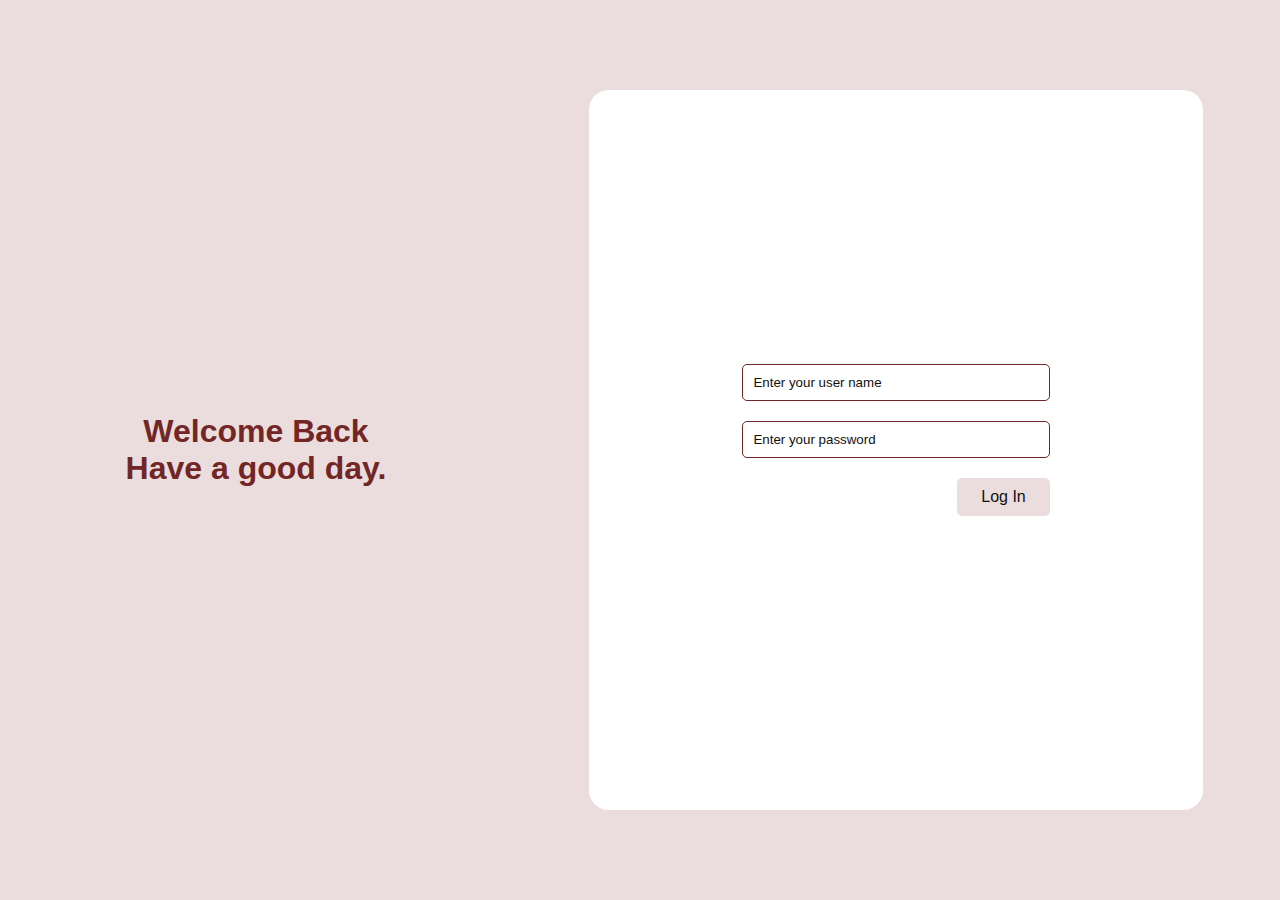
<file: index.html>
<!DOCTYPE html>
<html lang="en">
  <head>
    <meta charset="UTF-8" />
    <meta name="viewport" content="width=device-width, initial-scale=1.0" />
    <title>Bhai Bhai Restaurant - Dashboard</title>
    <link rel="stylesheet" href="index.css" />
  </head>
  <body>
    <!-- Main container -->
    <div class="main-container">
      <!-- Sidebar -->
      <nav class="sidebar">
        <div class="logo">
          <h1>Bhai Bhai Restaurant</h1>
        </div>
        <ul class="sidebar-menu">
          <li class="sidebar-item" data-section="dashboard">Dashboard</li>
          <li class="sidebar-item" data-section="order">Order</li>
          <li class="sidebar-item" data-section="food-item">Food Item</li>
          <li class="sidebar-item" data-section="chef">Chef</li>
          <li class="sidebar-item" data-section="waiter">Waiter</li>
        </ul>
        <div class="sidebar-logout">Log out</div>
      </nav>

      <!-- Main content -->
      <main class="main-content">
        
        <div class="section">
            <h1>I am deshBoard</h1>
        </div>

        <div class="section">
          <div class="order-section">
            <div class="order-section1">
              <div class="card">hello card</div>
              <div class="card">hello card</div>
              <div class="card">hello card</div>
              <div class="card">hello card</div>
              <div class="card">hello card</div>
              <div class="card">hello card</div>
              <div class="card">hello card</div>
              <div class="card">hello card</div>
              <div class="card">hello card</div>
              <div class="card">hello card</div>
            </div>
            <div class="order-section2">

            </div>
          </div>
        </div>

        <div class="section">
            <h1>I am food iteam</h1>
        </div>

        <div class="section">
            <h1>I am chef</h1>
        </div>

        <div class="section">
            <h1>I am waiter</h1>
        </div>

      </main>
    </div>

    <script type="module" src="index.js"></script>
    
  </body>
</html>
</file>
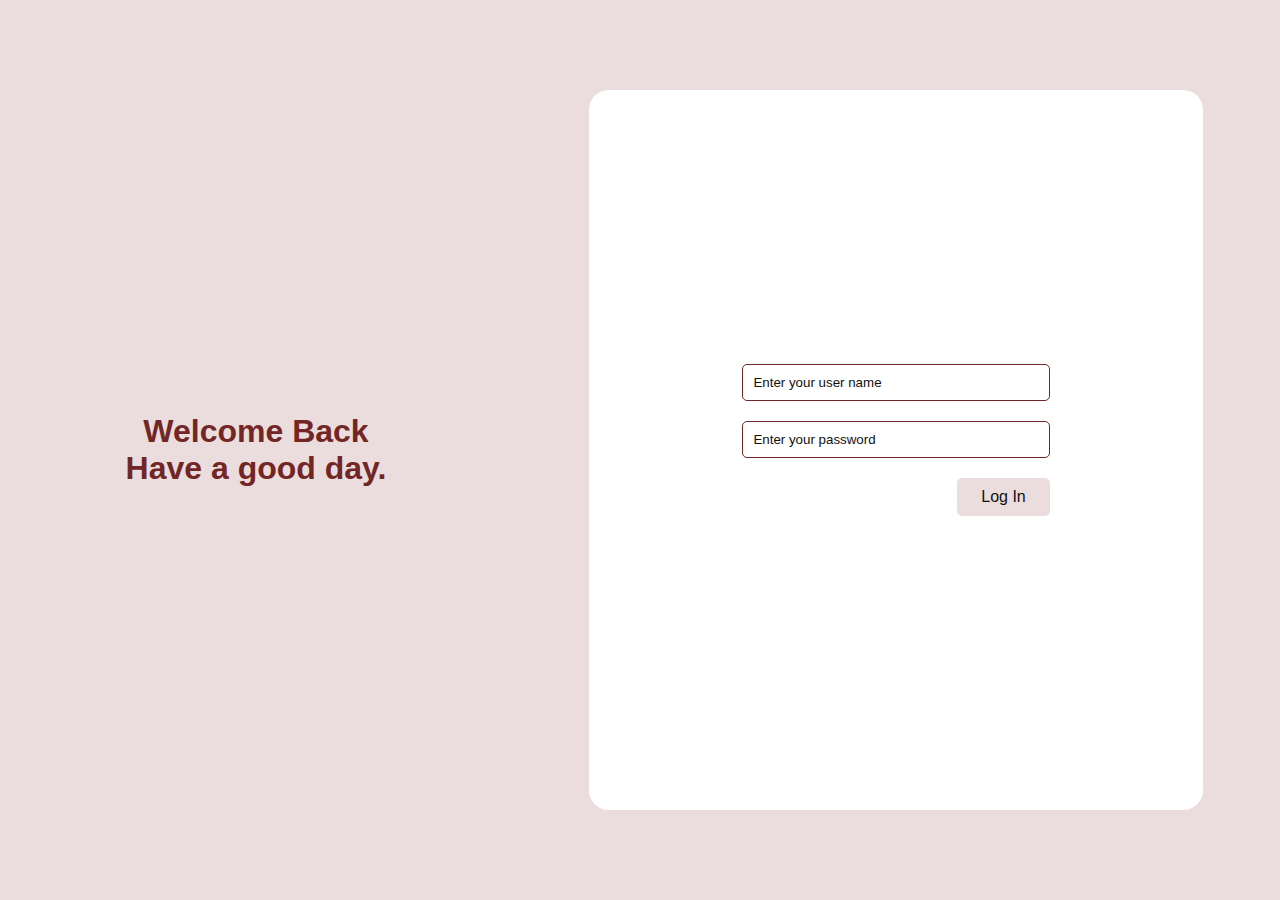
<file: home_page.html>
<!DOCTYPE html>
<html lang="en">
  <head>
    <meta charset="UTF-8" />
    <meta name="viewport" content="width=device-width, initial-scale=1.0" />
    <title>Bhai Bhai Restaurant - Dashboard</title>
    <link rel="stylesheet" href="home_page.css" />
  </head>
  <body>
    <!-- Main container -->
    <div class="main-container">
      <!-- Sidebar -->
      <nav class="sidebar">
        <div class="logo">
          <h1>Bhai Bhai Restaurant</h1>
        </div>
        <ul class="sidebar-menu">
          <li class="sidebar-item" data-section="dashboard">Dashboard</li>
          <li class="sidebar-item" data-section="order">Order</li>
          <li class="sidebar-item" data-section="food-item">Food Item</li>
          <li class="sidebar-item" data-section="chef">Chef</li>
          <li class="sidebar-item" data-section="waiter">Waiter</li>
        </ul>
        <div class="sidebar-logout">Log out</div>
      </nav>

      <!-- Main content -->
      <main class="main-content">
        
        <div class="section">
            <h1>I am deshBoard</h1>
        </div>

        <div class="section">
            <h1>I am order</h1>
        </div>

        <div class="section">
            <h1>I am food iteam</h1>
        </div>

        <div class="section">
            <h1>I am chef</h1>
        </div>

        <div class="section">
            <h1>I am waiter</h1>
        </div>

      </main>
    </div>

    <script src="home_page.js"></script>
  </body>
</html>
</file>
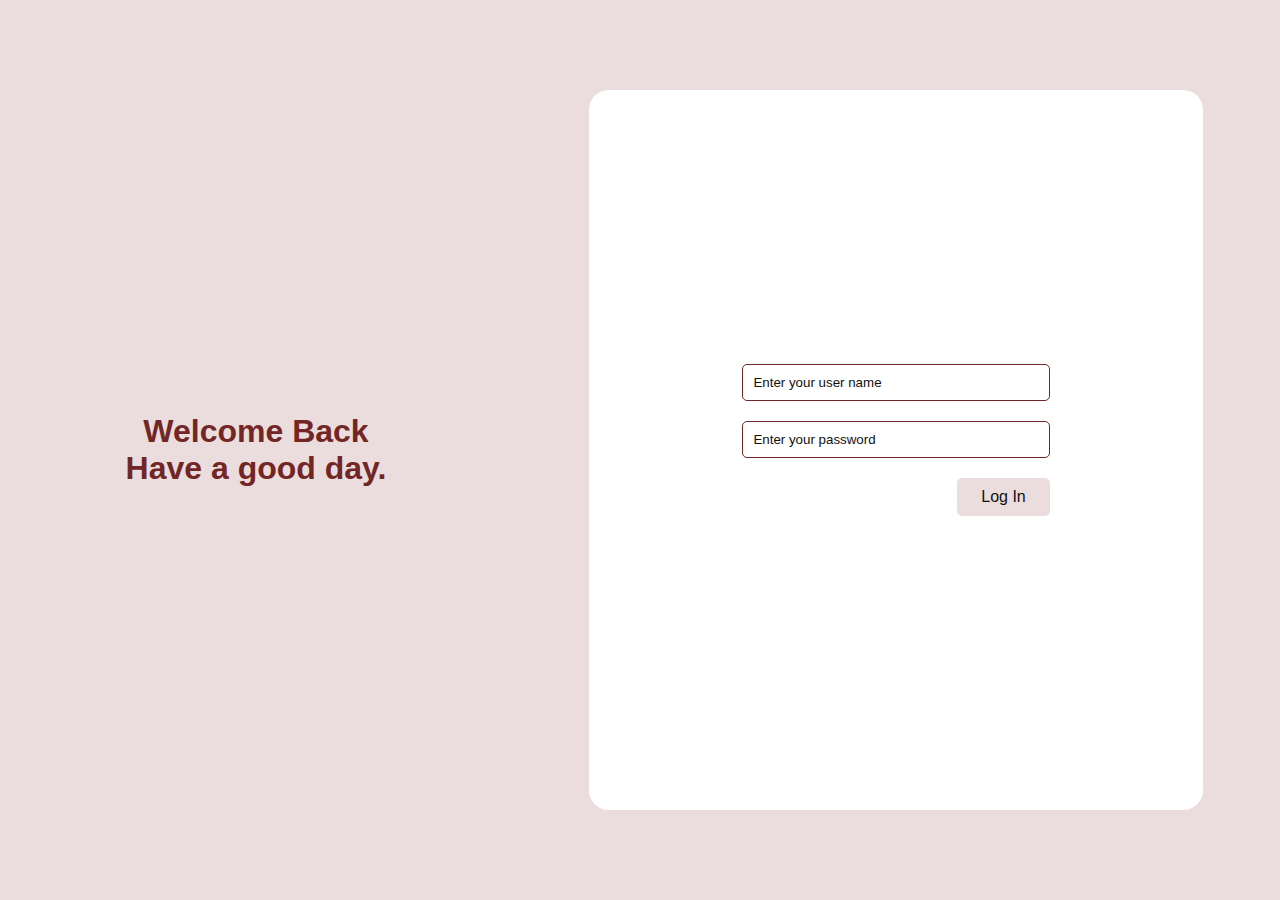
<file: login_page.html>
<!DOCTYPE html>
<html lang="en">
  <head>
    <meta charset="UTF-8" />
    <meta name="viewport" content="width=device-width, initial-scale=1.0" />
    <title>Log In</title>
    <link rel="stylesheet" href="login_page.css" />
  </head>
  <body>
    <div class="main-container">
      <div class="welcome-section">
        <h1>Welcome Back</h1>
        <h2>Have a good day.</h2>
      </div>
      <div class="login-container-section">
        <div class="login-container">
          <div class="input-section">
            <input id="userName" type="text" placeholder="Enter your user name" />
            <input id="userPassword" type="password" placeholder="Enter your password" />
            <input id="submitBtn" class="login-btn" type="button" value="Log In" />
          </div>
        </div>
      </div>
    </div>
    <!-- <script type="module" src="local_storage.js"></script> -->
    <script type="module" src="login_page.js"></script>
  </body>
</html>
</file>
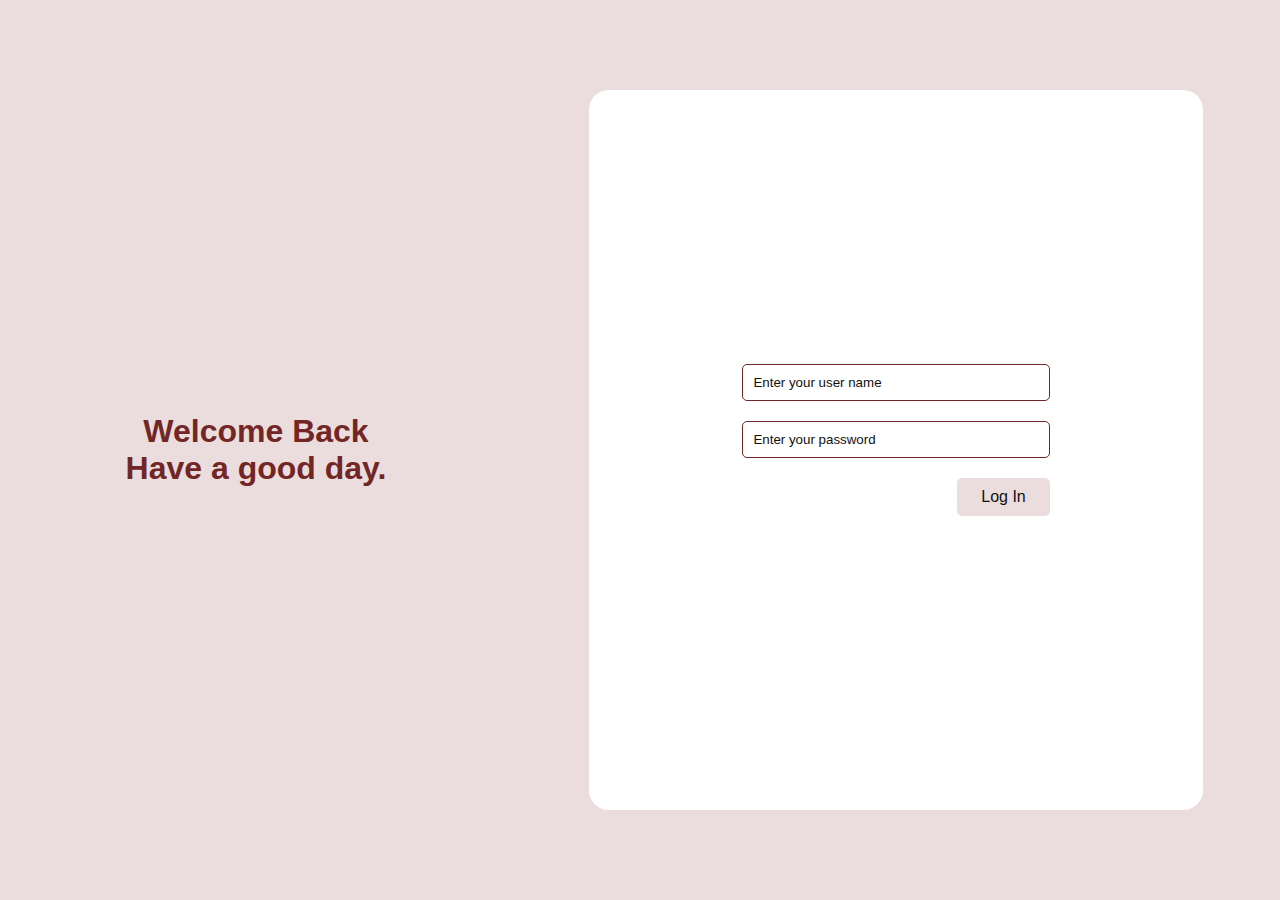
<file: loginPage/login_page.html>
<!DOCTYPE html>
<html lang="en">
  <head>
    <meta charset="UTF-8" />
    <meta name="viewport" content="width=device-width, initial-scale=1.0" />
    <title>Log In</title>
    <link rel="stylesheet" href="login_page.css" />
  </head>
  <body>
    <div class="main-container">
      <div class="welcome-section">
        <h1>Welcome Back</h1>
        <h2>Have a good day.</h2>
      </div>
      <div class="login-container-section">
        <div class="login-container">
          <div class="input-section">
            <input id="userName" type="text" placeholder="Enter your user name" />
            <input id="userPassword" type="password" placeholder="Enter your password" />
            <input id="submitBtn" class="login-btn" type="button" value="Log In" />
          </div>
        </div>
      </div>
    </div>
    <script src="login_page.js"></script>
  </body>
</html>
</file>
<file: index.css>
* {
  margin: 0;
  padding: 0;
  box-sizing: border-box;
}

body {
  font-family: Arial, sans-serif;
  background: #ebdddd;
  height: 100vh;
}

.main-container {
  display: flex;
  width: 100%;
  height: 100%;
}

.sidebar {
  background-color: #fff;
  min-width: 15%;
  max-width: 15%;
  display: flex;
  flex-direction: column;
  align-items: center;
  justify-content: start;
  padding: 20px 0;
  position: relative;
}

.logo h1 {
  font-size: 22px;
  text-align: center;
  margin-bottom: 30px;
}

.sidebar-menu {
  list-style: none;
  width: 100%;
  padding-left: 0;
 
}

.sidebar-item {
  display: flex;
  align-items: center;
  padding: 15px 10px;
  cursor: pointer;
  font-size: 15px;
  color: #000;
  transition: background-color 0.3s ease;
}

.sidebar-item:hover,.sidebar-item.active:hover {
  background-color:  rgb(199, 134, 134);
}

.sidebar-item.active {
  border-bottom: 1px solid #df8080;
}

.sidebar-item img {
  margin-right: 10px;
  width: 20px;
  height: 20px;
}


.sidebar-logout {
  position: absolute;
  bottom: 30px;
  display: flex;
  align-items: center;
  padding: 15px 10px;
  cursor: pointer;
  width: 100%;
  font-size: 15px;
  color: #000;
  transition: background-color 0.3s ease;
}

.sidebar-logout img {
  margin-right: 10px;
  width: 20px;
  height: 20px;
}

.sidebar-logout:hover {
  background-color: #df8080;
}

.main-content {
  padding: 20px;
  background-color: #a86161;
  width: 100%;
  overflow: hidden;
}

.section{
  width: 100%;
  height: 100%;
}

.hidden {
  display: none;
}

/* for order section */
.section .order-section{
  width: 100%;
  height: 100%;
  display: flex;
  flex-direction: column;
}

.section .order-section .order-section1{
  background-color: #ffffff;
  width: 100%;
  flex: 1;
  overflow: auto;
  display: flex; 
  flex-direction: row; 
}
.order-section1 .card{
  height: 100px;
  background-color: rgb(199, 161, 161);
  margin: 2px;
  width: 200px;
  flex-shrink: 0; 
}

.section .order-section .order-section2{
  width: 100%;
  flex: 1;
}
</file>
<file: home_page.css>
* {
  margin: 0;
  padding: 0;
  box-sizing: border-box;
}

body {
  font-family: Arial, sans-serif;
  background: #ebdddd;
  height: 100vh;
}

.main-container {
  display: flex;
  width: 100%;
  height: 100%;
}

.sidebar {
  background-color: #ffffff;
  width: 15%;
  display: flex;
  flex-direction: column;
  align-items: center;
  justify-content: start;
  padding: 20px 0;
  position: relative;
}

.logo h1 {
  font-size: 22px;
  text-align: center;
  margin-bottom: 30px;
}

.sidebar-menu {
  list-style: none;
  width: 100%;
  padding-left: 0;
}

.sidebar-item {
  display: flex;
  align-items: center;
  padding: 15px 10px;
  cursor: pointer;
  font-size: 15px;
  color: #000;
  transition: background-color 0.3s ease;
}

.sidebar-item:hover,.sidebar-item.active:hover {
  background-color:  rgb(199, 134, 134);
}

.sidebar-item.active {
  border-bottom: 1px solid #df8080;
}

.sidebar-item img {
  margin-right: 10px;
  width: 20px;
  height: 20px;
}


.sidebar-logout {
  position: absolute;
  bottom: 30px;
  display: flex;
  align-items: center;
  padding: 15px 10px;
  cursor: pointer;
  width: 100%;
  font-size: 15px;
  color: #000;
  transition: background-color 0.3s ease;
}

.sidebar-logout img {
  margin-right: 10px;
  width: 20px;
  height: 20px;
}

.sidebar-logout:hover {
  background-color: #df8080;
}

.main-content {
  flex-grow: 1;
  padding: 20px;
  background-color: #a86161;
}

.section{
  width: 100%;
  height: 100%;
  background-color: #b64d4d;
}

.hidden {
  display: none;
}
</file>
<file: login_page.css>
* {
  margin: 0;
  padding: 0;
  box-sizing: border-box;
}

body {
  font-family: Arial, sans-serif;
  background: #ebdddd;
  height: 100vh;
}

.main-container {
  width: 100%;
  height: 100%;
  display: flex;
  flex-direction: row;
}

.welcome-section {
  width: 40%;
  display: flex;
  flex-direction: column;
  align-items: center;
  justify-content: center;
}

.welcome-section h1 {
  color: rgb(114, 38, 38);
  font-size: 2em;
  font-weight: bold;
  font-style: normal;
}

.welcome-section h2 {
  color: rgb(114, 38, 38);
  font-size: 2em;
}

.login-container-section {
  flex: 1;
  display: flex;
  flex-direction: column;
  align-items: center;
  justify-content: center;

}

.login-container-section .login-container {
  width: 80%;
  height: 80%;
  background-color: rgb(255, 255, 255);
  border-radius: 20px;
  display: flex;
  flex-direction: column;
  justify-content:center;
  align-items: center;
}

.login-container .input-section{
    width: 50%;
    display: flex;
    flex-direction: column;
}

.login-container .input-section input{
    padding: 10px;
    margin-bottom: 20px;
    border-radius: 5px;
    border: 1px solid rgb(114, 38, 38);
}

input::placeholder {
    color: #111;  /* Set the placeholder text color to a custom color */
    opacity: 1;      /* Ensures full opacity of the placeholder text */
  }

input[type="text"]:focus,
input[type="password"]:focus {
  outline: none;             /* Removes the default outline */
  border: 2px solid #ebdddd;  /* Changes the border color to green */
  background-color: #f0f8ff;  /* Changes the background color */
}

.login-container .input-section .login-btn{
    background-color:  #ebdddd;
    color: #111;
    font-size: 1em;
    width: 30%;
    align-self: flex-end;
    cursor: pointer;
    border: none;
    border-radius: 5px;
    transition: transform 0.5s ease;
}
.login-container .input-section .login-btn:hover{
    color: white;
    background-color:  rgb(114, 38, 38);
}
</file>
<file: loginPage/login_page.css>
* {
  margin: 0;
  padding: 0;
  box-sizing: border-box;
}

body {
  font-family: Arial, sans-serif;
  background: #ebdddd;
  height: 100vh;
}

.main-container {
  width: 100%;
  height: 100%;
  display: flex;
  flex-direction: row;
}

.welcome-section {
  width: 40%;
  display: flex;
  flex-direction: column;
  align-items: center;
  justify-content: center;
}

.welcome-section h1 {
  color: rgb(114, 38, 38);
  font-size: 2em;
  font-weight: bold;
  font-style: normal;
}

.welcome-section h2 {
  color: rgb(114, 38, 38);
  font-size: 2em;
}

.login-container-section {
  flex: 1;
  display: flex;
  flex-direction: column;
  align-items: center;
  justify-content: center;

}

.login-container-section .login-container {
  width: 80%;
  height: 80%;
  background-color: rgb(255, 255, 255);
  border-radius: 20px;
  display: flex;
  flex-direction: column;
  justify-content:center;
  align-items: center;
}

.login-container .input-section{
    width: 50%;
    display: flex;
    flex-direction: column;
}

.login-container .input-section input{
    padding: 10px;
    margin-bottom: 20px;
    border-radius: 5px;
    border: 1px solid rgb(114, 38, 38);
}

input::placeholder {
    color: #111;  /* Set the placeholder text color to a custom color */
    opacity: 1;      /* Ensures full opacity of the placeholder text */
  }

input[type="text"]:focus,
input[type="password"]:focus {
  outline: none;             /* Removes the default outline */
  border: 2px solid #ebdddd;  /* Changes the border color to green */
  background-color: #f0f8ff;  /* Changes the background color */
}

.login-container .input-section .login-btn{
    background-color:  #ebdddd;
    color: #111;
    font-size: 1em;
    width: 30%;
    align-self: flex-end;
    cursor: pointer;
    border: none;
    border-radius: 5px;
    transition: transform 0.5s ease;
}
.login-container .input-section .login-btn:hover{
    color: white;
    background-color:  rgb(114, 38, 38);
}
</file>
